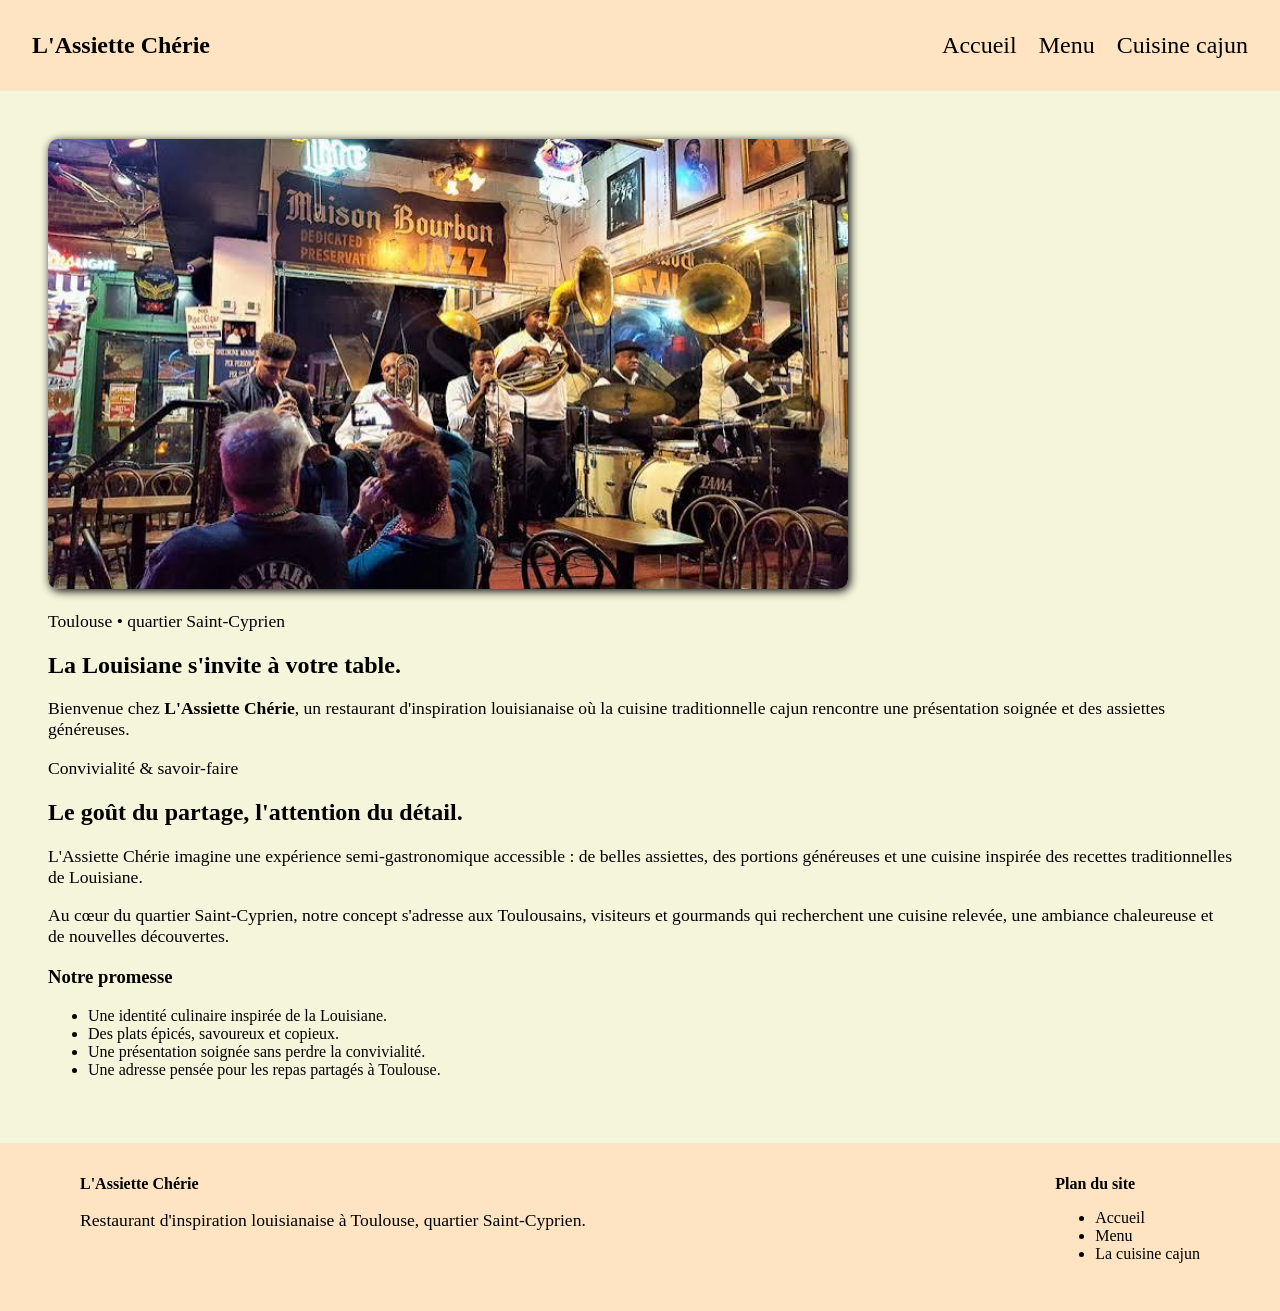
<file: index.html>
<!doctype html>
<html lang="fr">

<head>
    <meta charset="utf-8">
    <meta name="viewport" content="width=device-width, initial-scale=1">
    <title>Accueil - L'Assiette Chérie</title>
    <meta name="description"
        content="Découvrez L'Assiette Chérie, restaurant louisianais semi-gastronomique à Saint-Cyprien, Toulouse. Jambalaya, gumbo et cuisine cajun conviviale.">
    <meta name="robots" content="index, follow">
    <link rel="stylesheet" href="assets/style.css">
</head>

<body>
    <header>
        <a class="logo" href="index.html">L'Assiette Chérie</a>
        <nav aria-label="Navigation principale">
            <a href="index.html">Accueil</a>
            <a href="menu.html">Menu</a>
            <a href="cuisine-cajun.html">Cuisine cajun</a>
        </nav>
    </header>

    <main id="contenu">
        <section>
            <div>
                <div>
                    <img src="assets/assiette-cherie-cuisine-cajun.jpg" alt="photo des cuisine de notre restaurant">
                    <p>Toulouse • quartier Saint-Cyprien</p>
                    <h1>La Louisiane s'invite à votre table.</h1>
                    <p>Bienvenue chez <strong>L'Assiette Chérie</strong>, un restaurant d'inspiration
                        louisianaise où la cuisine traditionnelle cajun rencontre une présentation soignée et des
                        assiettes généreuses.</p>
                </div>
        </section>
        <section>
            <div>
                <div>
                    <p>Convivialité & savoir-faire</p>
                    <h2>Le goût du partage, l'attention du détail.</h2>
                    <p>L'Assiette Chérie imagine une expérience semi-gastronomique accessible : de belles assiettes, des
                        portions généreuses et une cuisine inspirée des recettes traditionnelles de Louisiane.</p>
                    <p>Au cœur du quartier Saint-Cyprien, notre concept s'adresse aux Toulousains, visiteurs et
                        gourmands qui recherchent une cuisine relevée, une ambiance chaleureuse et de nouvelles
                        découvertes.</p>
                </div>
                <div>
                    <h3>Notre promesse</h3>
                    <ul>
                        <li>Une identité culinaire inspirée de la Louisiane.</li>
                        <li>Des plats épicés, savoureux et copieux.</li>
                        <li>Une présentation soignée sans perdre la convivialité.</li>
                        <li>Une adresse pensée pour les repas partagés à Toulouse.</li>
                    </ul>
                </div>
            </div>
        </section>
    </main>

    <footer>
        <div>
            <strong>L'Assiette Chérie</strong>
            <p>Restaurant d'inspiration louisianaise à Toulouse, quartier Saint-Cyprien.</p>
        </div>
        <div>
            <strong>Plan du site</strong>
            <ul>
                <li><a href="index.html">Accueil</a></li>
                <li><a href="menu.html">Menu</a></li>
                <li><a href="cuisine-cajun.html">La cuisine cajun</a></li>
            </ul>
        </div>
    </footer>
</body>

</html>
</file>
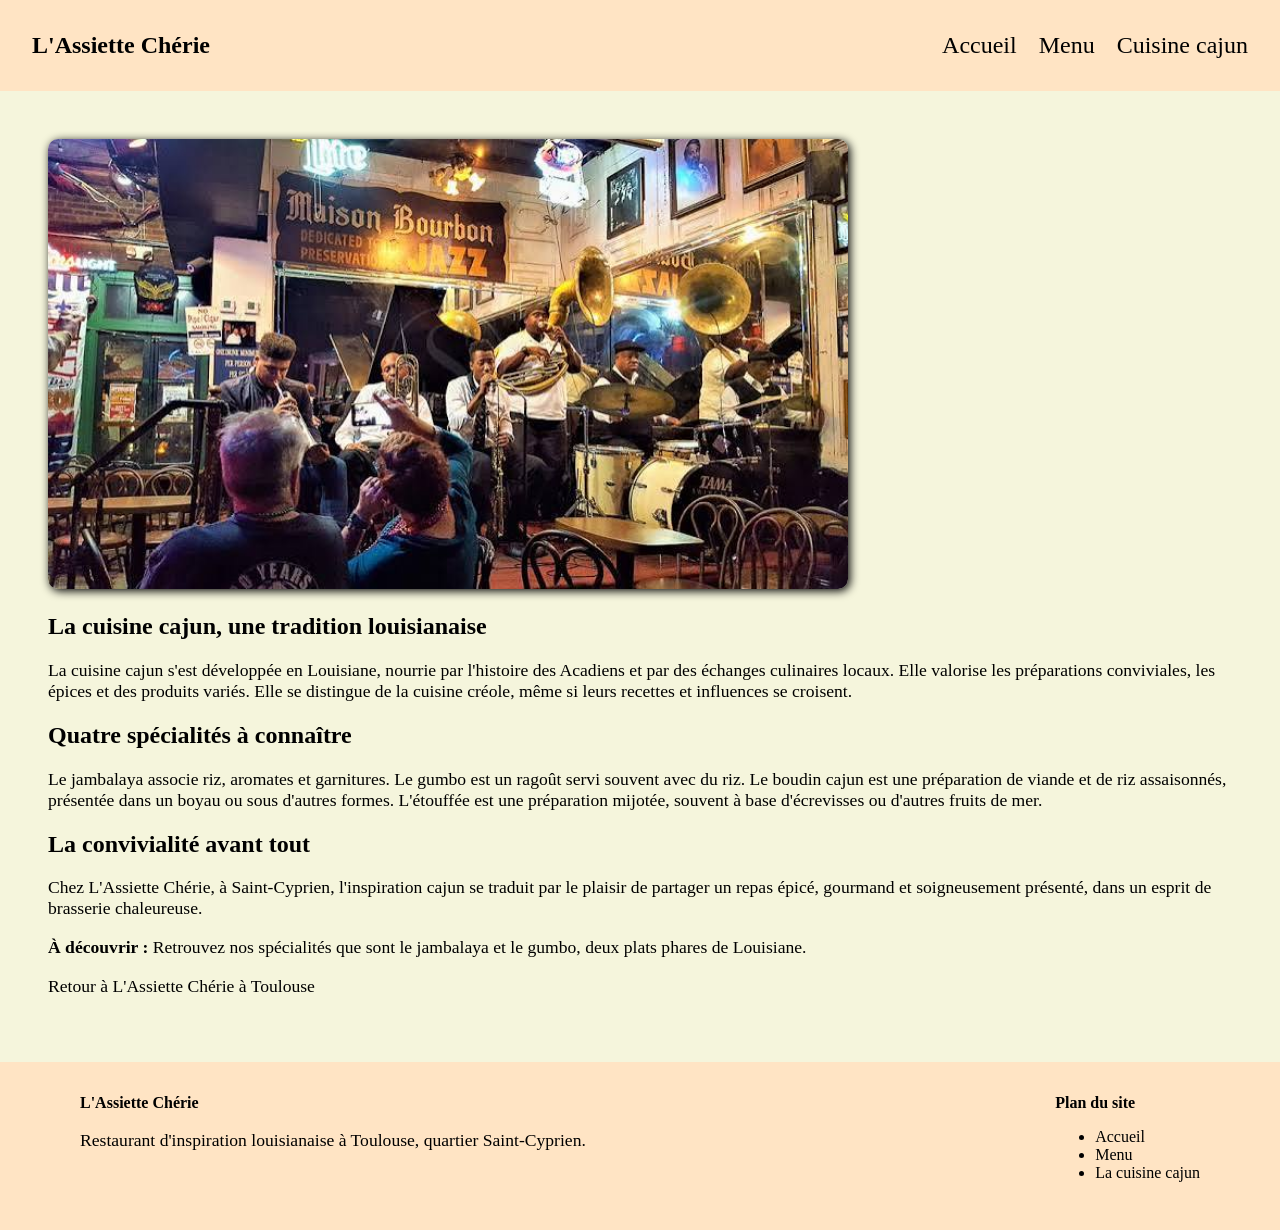
<file: cuisine-cajun.html>
<!doctype html>
<html lang="fr">

<head>
    <meta charset="utf-8">
    <meta name="viewport" content="width=device-width, initial-scale=1">
    <title>Cuisine cajun - L'Assiette Chérie</title>
    <meta name="description"
        content="Jambalaya, gumbo, boudin cajun et étouffée : découvrez les spécialités louisianaises et leurs influences culinaires.">
    <meta name="robots" content="index, follow">
    <link rel="stylesheet" href="assets/style.css">
</head>

<body>
    <header>
        <a class="logo" href="index.html">L'Assiette Chérie</a>
        <nav aria-label="Navigation principale">
            <a href="index.html">Accueil</a>
            <a href="menu.html">Menu</a>
            <a href="cuisine-cajun.html">Cuisine cajun</a>
        </nav>
    </header>

    <main>
        <article>
            <img src="assets/assiette-cherie-cuisine-cajun.jpg"
                alt="Illustration d'une assiette de spécialités cajun et louisianaises">
            <section>
                <h2>La cuisine cajun, une tradition louisianaise</h2>
                <p>La cuisine cajun s'est développée en Louisiane, nourrie par l'histoire des Acadiens et par des
                    échanges culinaires locaux. Elle valorise les préparations conviviales, les épices et des produits
                    variés. Elle se distingue de la cuisine créole, même si leurs recettes et influences se croisent.
                </p>
            </section>
            <section>
                <h2>Quatre spécialités à connaître</h2>
                <p>Le jambalaya associe riz, aromates et garnitures. Le gumbo est un ragoût servi souvent avec du riz.
                    Le boudin cajun est une préparation de viande et de riz assaisonnés, présentée dans un boyau ou sous
                    d'autres formes. L'étouffée est une préparation mijotée, souvent à base d'écrevisses ou d'autres
                    fruits de mer.</p>
            </section>
            <section>
                <h2>La convivialité avant tout</h2>
                <p>Chez L'Assiette Chérie, à Saint-Cyprien, l'inspiration cajun se traduit par le plaisir de partager un repas épicé, gourmand et soigneusement présenté, dans un esprit de brasserie chaleureuse.</p>
            </section>
            <section>
                <p><strong>À découvrir :</strong> Retrouvez nos spécialités que sont le jambalaya et le gumbo, deux plats phares de Louisiane.
                </p>
            </section>
            <p><a href="menu.html">Retour à L'Assiette Chérie à Toulouse</a></p>
        </article>
    </main>

    <footer>
        <div>
            <strong>L'Assiette Chérie</strong>
            <p>Restaurant d'inspiration louisianaise à Toulouse, quartier Saint-Cyprien.</p>
        </div>
        <div>
            <strong>Plan du site</strong>
            <ul>
                <li><a href="index.html">Accueil</a></li>
                <li><a href="menu.html">Menu</a></li>
                <li><a href="cuisine-cajun.html">La cuisine cajun</a></li>
            </ul>
        </div>
    </footer>
</body>

</html>
</file>
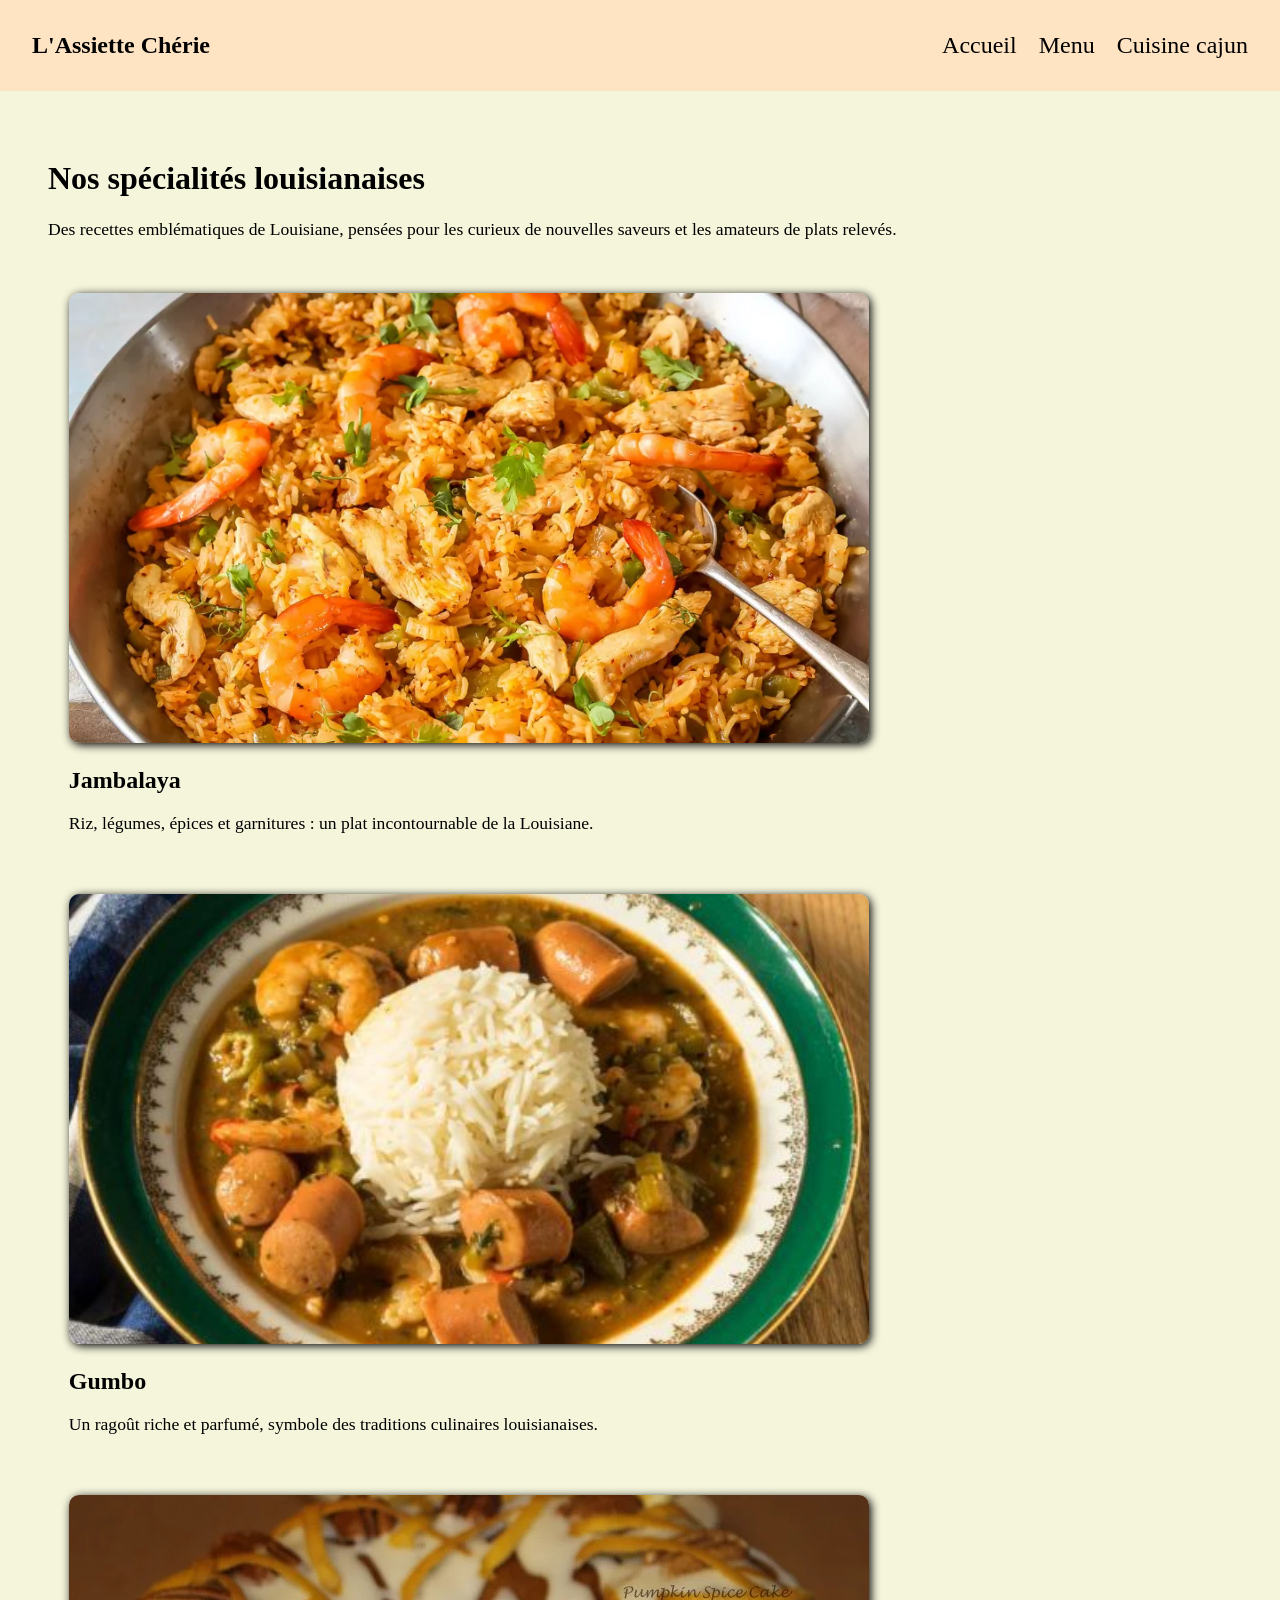
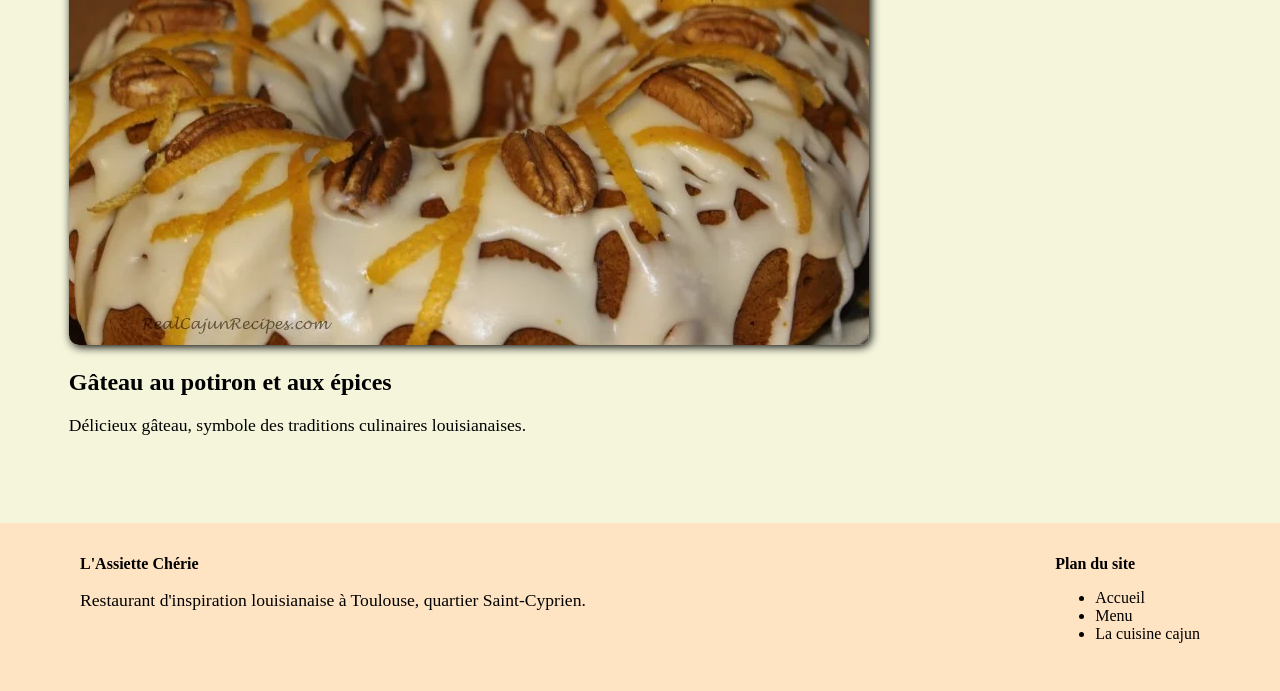
<file: menu.html>
<!DOCTYPE html>
<html lang="en">

<head>
    <meta charset="UTF-8">
    <meta name="viewport" content="width=device-width, initial-scale=1.0">
    <title>Menu - L'Assiette Chérie</title>
    <link rel="stylesheet" href="assets/style.css">
</head>

<body>
    <header>
        <a class="logo" href="index.html">L'Assiette Chérie</a>
        <nav aria-label="Navigation principale">
            <a href="index.html">Accueil</a>
            <a href="menu.html">Menu</a>
            <a href="cuisine-cajun.html">Cuisine cajun</a>
        </nav>
    </header>

    <main>
        <div id="intro-menu">
            <h1>Nos spécialités louisianaises</h2>
            <p>Des recettes emblématiques de Louisiane, pensées pour les curieux de
                nouvelles saveurs et les amateurs de plats relevés.</p>
        </div>

        <article class="plat-menu">
            <img src="assets/assiette-cherie-jambalaya.webp" loading="lazy"
                alt="Illustration d'une assiette de jambalaya aux épices cajun">
            <div>
                <h2>Jambalaya</h2>
                <p>Riz, légumes, épices et garnitures : un plat incontournable de la Louisiane.</p>
            </div>
        </article>

        <article class="plat-menu">
            <img src="assets/assiette-cherie-gumbo.jpg" loading="lazy"
                alt="Illustration d'un gumbo, ragoût louisianais">
            <div>
                <h2>Gumbo</h2>
                <p>Un ragoût riche et parfumé, symbole des traditions culinaires louisianaises.</p>
            </div>
        </article>

        <article class="plat-menu">
            <img src="assets/assiette-cherie-cake.webp" loading="lazy"
                alt="Illustration d'un gâteau au potiron et aux épices">
            <div>
                <h2>Gâteau au potiron et aux épices</h2>
                <p>Délicieux gâteau, symbole des traditions culinaires louisianaises.</p>
            </div>
        </article>


    </main>

    <footer>
        <div>
            <strong>L'Assiette Chérie</strong>
            <p>Restaurant d'inspiration louisianaise à Toulouse, quartier Saint-Cyprien.</p>
        </div>
        <div>
            <strong>Plan du site</strong>
            <ul>
                <li><a href="index.html">Accueil</a></li>
                <li><a href="menu.html">Menu</a></li>
                <li><a href="cuisine-cajun.html">La cuisine cajun</a></li>
            </ul>
        </div>
    </footer>
</body>

</html>
</file>
<file: assets/style.css>
body {
    margin: 0;
    padding: 0;
}

p {
    font-size: 1.1rem;
}

a.logo {
    font-weight: bolder;
}
a {
    color: black;
    text-decoration: none;
}
a:hover {
    text-decoration-line: underline;
    text-decoration-color:chocolate;
}

header {
    background-color: bisque;
    padding: 2rem;
    font-size: 1.5rem;
    display: flex;
    justify-content: space-between;
    
    nav>a {
        padding-left: 1rem;
    }
}

main {
    background-color: beige;
    padding: 3rem;

    img {
        width: 50rem;
        max-width: 80%;
        aspect-ratio: 16/9;
        object-fit: cover;
        border-radius: 10px;
        box-shadow: 2px 2px 10px black;
    }
}

#intro-menu {
    margin-bottom: 2rem;
}

.plat-menu {
    padding: 1.3rem;
}

footer {
    background-color: bisque;
    padding: 2rem 5rem;
    display: flex;
    justify-content: space-between;
}

@media screen and (max-width: 775px) {
    header, footer {
        flex-direction: column;
    }
}
</file>
